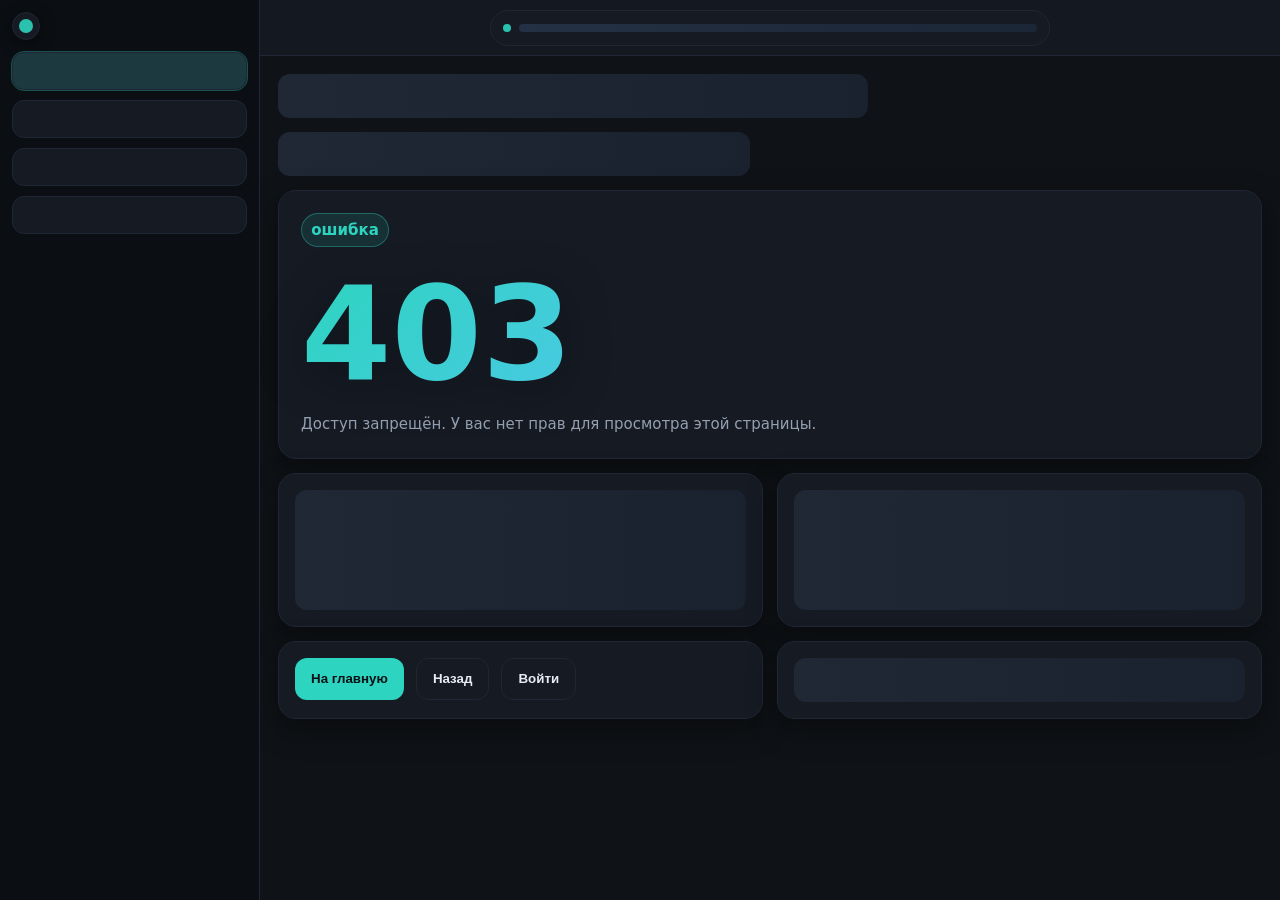
<file: deployment/assets/nginx/files/403/index.html>
<!doctype html>
<html lang="ru">
<head>
  <meta charset="utf-8" />
  <meta name="viewport" content="width=device-width, initial-scale=1" />
  <title>403 — Доступ запрещён</title>
  <style>
    :root{
      --bg:#0f1216;
      --sidebar:#0b0e12;
      --header:#131821;
      --surface:#151a23;
      --surface-2:#1a202b;
      --border:#202635;
      --fg:#e7ecf3;
      --muted:#95a0b1;
      --accent:#2dd4bf;
      --shadow: 0 10px 30px rgba(0,0,0,.35);
    }
    *{box-sizing:border-box}
    html,body{height:100%}
    body{margin:0;background:var(--bg);color:var(--fg);font:15px/1.5 Inter,ui-sans-serif,system-ui,Segoe UI,Roboto,Ubuntu,Cantarell,Noto Sans,sans-serif;}

    .grid{display:grid;grid-template-columns:260px 1fr;grid-template-rows:56px 1fr;height:100vh;gap:0}
    .sidebar{grid-row:1/3;background:var(--sidebar);border-right:1px solid var(--border);padding:12px}
    .header{grid-column:2;background:var(--header);border-bottom:1px solid var(--border);display:flex;align-items:center;gap:12px;padding:10px 16px}
    .content{grid-column:2;padding:18px;overflow:auto}

    .logo{width:28px;height:28px;border-radius:999px;display:grid;place-items:center;background:var(--surface);border:1px solid var(--border);box-shadow:0 4px 16px rgba(0,0,0,.35)}
    .logo::before{content:"";width:14px;height:14px;border-radius:50%;background:var(--accent);opacity:.9}

    .nav{margin-top:12px;display:grid;gap:10px}
    .nav .item{height:38px;border-radius:12px;background:var(--surface);border:1px solid var(--border)}
    .nav .item.active{background:linear-gradient(0deg,rgba(45,212,191,.14),rgba(45,212,191,.14)),var(--surface-2);outline:1px solid rgba(45,212,191,.35)}

    .search{flex:1;max-width:560px;margin-inline:auto;height:36px;border-radius:999px;background:var(--surface);border:1px solid var(--border);display:flex;align-items:center;padding:0 12px}
    .dot{width:8px;height:8px;border-radius:50%;background:var(--accent);margin-right:8px;opacity:.9}
    .search .bar{flex:1;height:8px;border-radius:6px;background:linear-gradient(90deg,#243044,#1b2636)}

    .card{background:var(--surface);border:1px solid var(--border);border-radius:18px;box-shadow:var(--shadow)}
    .stack{display:grid;gap:14px}
    .skeleton{height:44px;border-radius:12px;background:linear-gradient(90deg,#202735,#1a2230,#202735);background-size:200% 100%;animation:shimmer 2s ease-in-out infinite}
    @keyframes shimmer{0%{background-position:0 0}100%{background-position:-200% 0}}

    .hero{padding:22px}
    .hero-inner{display:grid;gap:14px}
    .badge{height:34px;width:88px;border-radius:999px;background:rgba(45,212,191,.12);display:grid;place-items:center;border:1px solid rgba(45,212,191,.35);font-weight:600;color:var(--accent)}
    .big{font-size:clamp(60px,12vw,130px);line-height:1;margin:8px 0 0;background:linear-gradient(135deg,var(--accent),#58c4f6 60%,#7c8cfb);-webkit-background-clip:text;background-clip:text;color:transparent;filter:drop-shadow(0 8px 24px rgba(0,0,0,.25))}
    .sub{color:var(--muted);margin:0}

    .row{display:grid;grid-template-columns:1fr;gap:14px}
    @media (min-width:900px){.row{grid-template-columns:1fr 1fr}}
    .card.pad{padding:16px}

    .actions{display:flex;gap:12px;flex-wrap:wrap}
    .btn{appearance:none;border:0;cursor:pointer;padding:.8rem 1rem;border-radius:12px;font-weight:700;background:var(--accent);color:#0b1016}
    .btn.ghost{background:transparent;color:var(--fg);border:1px solid var(--border)}
  </style>
</head>
<body>
  <div class="grid">
    <aside class="sidebar">
      <div class="logo" aria-label="logo"></div>
      <nav class="nav">
        <div class="item active"></div>
        <div class="item"></div>
        <div class="item"></div>
        <div class="item"></div>
      </nav>
    </aside>

    <header class="header" role="banner">
      <div class="search" aria-label="Поиск">
        <span class="dot"></span>
        <div class="bar"></div>
      </div>
    </header>

    <main class="content" role="main">
      <div class="stack">
        <div class="skeleton" style="width:60%"></div>
        <div class="skeleton" style="width:48%"></div>

        <section class="card hero">
          <div class="hero-inner">
            <div class="badge">ошибка</div>
            <h1 class="big" aria-label="403">403</h1>
            <p class="sub">Доступ запрещён. У вас нет прав для просмотра этой страницы.</p>
          </div>
        </section>

        <section class="row">
          <div class="card pad">
            <div class="skeleton" style="height:120px"></div>
          </div>
          <div class="card pad">
            <div class="skeleton" style="height:120px"></div>
          </div>
        </section>

        <section class="row">
          <div class="card pad">
            <div class="actions">
              <button class="btn" onclick="location.href='/'">На главную</button>
              <button class="btn ghost" onclick="history.back()">Назад</button>
              <button class="btn ghost" onclick="location.href='/login'">Войти</button>
            </div>
          </div>
          <div class="card pad">
            <div class="skeleton"></div>
          </div>
        </section>
      </div>
    </main>
  </div>
</body>
</html>
</file>
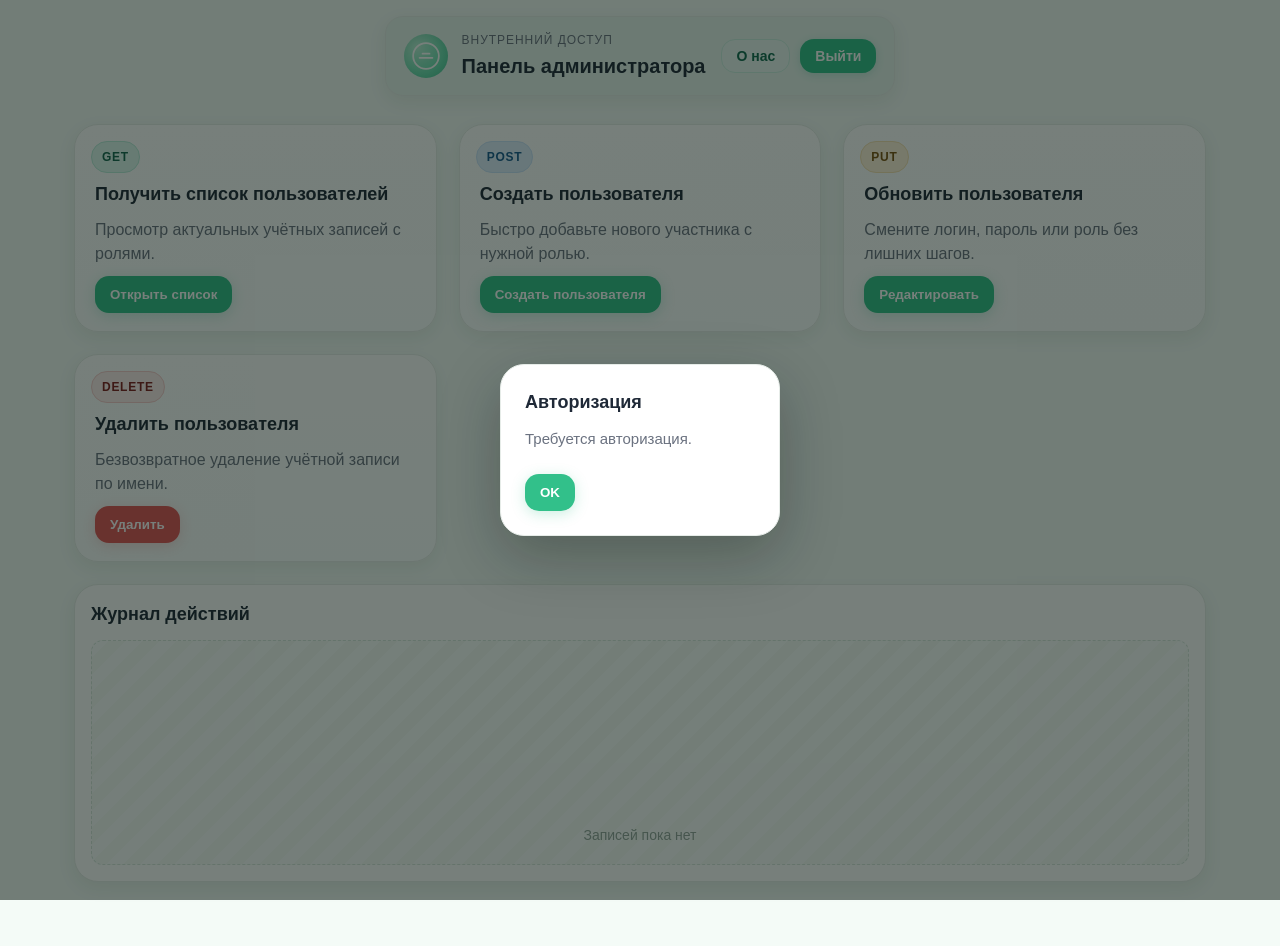
<file: deployment/assets/nginx/files/admin/index.html>
﻿<!doctype html>
<html lang="ru">
<head>
  <meta charset="utf-8" />
  <meta name="viewport" content="width=device-width, initial-scale=1" />
  <title>Панель администратора</title>
  <link rel="stylesheet" href="styles/main.css" />
  <script type="module" src="js/app.js" defer></script>
</head>
<body>
  <div class="app">
    <nav class="topbar">
      <div class="topbar__left">
        <div class="logo" aria-hidden="true">
          <svg viewBox="0 0 48 48" role="img" aria-label="Логотип">
            <circle cx="24" cy="24" r="22"></circle>
            <path d="M13 27h22M18 20h12"></path>
          </svg>
        </div>
        <div class="brand">
          <div class="brand__meta">внутренний доступ</div>
          <h1 class="brand__title">Панель администратора</h1>
        </div>
      </div>
      <div class="topbar__right">
        <button class="chip chip--ghost" type="button">О нас</button>
        <button class="chip chip--primary" type="button" id="logoutBtn">Выйти</button>
      </div>
    </nav>

    <main class="content wrap">
      <section class="cards" aria-label="Основные действия">
        <article class="card card--with-badge">
          <span class="method get" aria-hidden="true">GET</span>
          <h3 class="card__title">Получить список пользователей</h3>
          <p class="card__text">Просмотр актуальных учётных записей с ролями.</p>
          <button class="btn btn--primary" type="button" data-modal="modalUsers">Открыть список</button>
        </article>

        <article class="card card--with-badge">
          <span class="method post" aria-hidden="true">POST</span>
          <h3 class="card__title">Создать пользователя</h3>
          <p class="card__text">Быстро добавьте нового участника с нужной ролью.</p>
          <button class="btn btn--primary" type="button" data-modal="modalCreate">Создать пользователя</button>
        </article>

        <article class="card card--with-badge">
          <span class="method patch" aria-hidden="true">PUT</span>
          <h3 class="card__title">Обновить пользователя</h3>
          <p class="card__text">Смените логин, пароль или роль без лишних шагов.</p>
          <button class="btn btn--primary" type="button" data-modal="modalUpdate">Редактировать</button>
        </article>

        <article class="card card--with-badge">
          <span class="method delete" aria-hidden="true">DELETE</span>
          <h3 class="card__title">Удалить пользователя</h3>
          <p class="card__text">Безвозвратное удаление учётной записи по имени.</p>
          <button class="btn btn--danger" type="button" data-modal="modalDelete">Удалить</button>
        </article>
      </section>

      <section class="log" aria-label="Журнал действий">
        <h2 class="section-title">Журнал действий</h2>
        <div class="log__box">
          <div class="status-log" id="statusLog" role="log" aria-live="polite"></div>
          <div class="log__empty" id="logEmpty">Записей пока нет</div>
        </div>
      </section>
    </main>
  </div>

  <div class="admin-modal" id="modalUsers" aria-hidden="true">
    <div class="admin-modal__dialog" role="dialog" aria-modal="true" aria-labelledby="modalUsersTitle">
      <header class="admin-modal__header">
        <div>
          <p class="modal-tag method get">GET /admin/users</p>
          <h3 class="admin-modal__title" id="modalUsersTitle">Список пользователей</h3>
        </div>
        <button class="modal-close" type="button" aria-label="Закрыть" data-close-modal>&times;</button>
      </header>
      <div class="admin-modal__body">
        <div class="users-table-toolbar">
          <button class="btn btn--primary" type="button" id="btnReloadUsers">Обновить</button>
        </div>
        <div class="users-table-wrapper">
          <table class="users-table">
            <thead>
              <tr>
                <th>ID</th>
                <th>Логин</th>
                <th>Роль</th>
              </tr>
            </thead>
            <tbody id="usersTableBody">
              <tr><td colspan="3">Нет данных. Нажмите «Обновить», чтобы загрузить список.</td></tr>
            </tbody>
          </table>
        </div>
      </div>
    </div>
  </div>

  <div class="admin-modal" id="modalCreate" aria-hidden="true">
    <div class="admin-modal__dialog" role="dialog" aria-modal="true" aria-labelledby="modalCreateTitle">
      <header class="admin-modal__header">
        <div>
          <p class="modal-tag method post">POST /admin/users</p>
          <h3 class="admin-modal__title" id="modalCreateTitle">Создать пользователя</h3>
        </div>
        <button class="modal-close" type="button" aria-label="Закрыть" data-close-modal>&times;</button>
      </header>
      <div class="admin-modal__body">
        <form id="formCreateUser" class="admin-form">
          <label class="field">
            <span>Имя пользователя</span>
            <input type="text" name="username" placeholder="new_user" required />
          </label>
          <label class="field">
            <span>Пароль</span>
            <input type="password" name="password" placeholder="********" required />
          </label>
          <label class="field">
            <span>Роль</span>
            <select name="role" required>
              <option value="user">user</option>
              <option value="admin">admin</option>
            </select>
          </label>
          <div class="modal-actions">
            <button class="btn btn--primary" type="submit">Создать</button>
          </div>
        </form>
      </div>
    </div>
  </div>

  <div class="admin-modal" id="modalUpdate" aria-hidden="true">
    <div class="admin-modal__dialog" role="dialog" aria-modal="true" aria-labelledby="modalUpdateTitle">
      <header class="admin-modal__header">
        <div>
          <p class="modal-tag method patch">PUT /admin/users</p>
          <h3 class="admin-modal__title" id="modalUpdateTitle">Обновить пользователя</h3>
        </div>
        <button class="modal-close" type="button" aria-label="Закрыть" data-close-modal>&times;</button>
      </header>
      <div class="admin-modal__body">
        <p class="panel-hint">Заполните только те поля, которые хотите изменить.</p>
        <form id="formUpdateUser" class="admin-form">
          <label class="field">
            <span>ID пользователя</span>
            <input type="number" name="userId" placeholder="42" min="1" required />
          </label>
          <label class="field">
            <span>Новый логин</span>
            <input type="text" name="username" placeholder="optional" />
          </label>
          <label class="field">
            <span>Новый пароль</span>
            <input type="password" name="password" placeholder="optional" />
          </label>
          <label class="field">
            <span>Новая роль</span>
            <select name="role">
              <option value="">Не менять</option>
              <option value="user">user</option>
              <option value="admin">admin</option>
            </select>
          </label>
          <div class="modal-actions">
            <button class="btn btn--primary" type="submit">Обновить</button>
          </div>
        </form>
      </div>
    </div>
  </div>

  <div class="admin-modal" id="modalDelete" aria-hidden="true">
    <div class="admin-modal__dialog" role="dialog" aria-modal="true" aria-labelledby="modalDeleteTitle">
      <header class="admin-modal__header">
        <div>
          <p class="modal-tag method delete">DELETE /admin/users/:user_id</p>
          <h3 class="admin-modal__title" id="modalDeleteTitle">Удалить пользователя</h3>
        </div>
        <button class="modal-close" type="button" aria-label="Закрыть" data-close-modal>&times;</button>
      </header>
      <div class="admin-modal__body">
        <form id="formDeleteUser" class="admin-form">
          <label class="field">
            <span>ID пользователя</span>
            <input type="text" name="userId" placeholder="user_id" required />
          </label>
          <div class="modal-actions">
            <button class="btn btn--danger" type="submit">Удалить</button>
          </div>
        </form>
      </div>
    </div>
  </div>

  <div id="alertModal" class="modal-overlay" style="display:none;">
    <div class="modal" role="dialog" aria-modal="true" aria-labelledby="alertTitle">
      <div class="modal-title" id="alertTitle">Уведомление</div>
      <div class="modal-message" id="alertMessage"></div>
      <div class="modal-actions">
        <button id="alertOk" class="btn btn--primary" type="button">OK</button>
      </div>
    </div>
  </div>
</body>
</html>
</file>
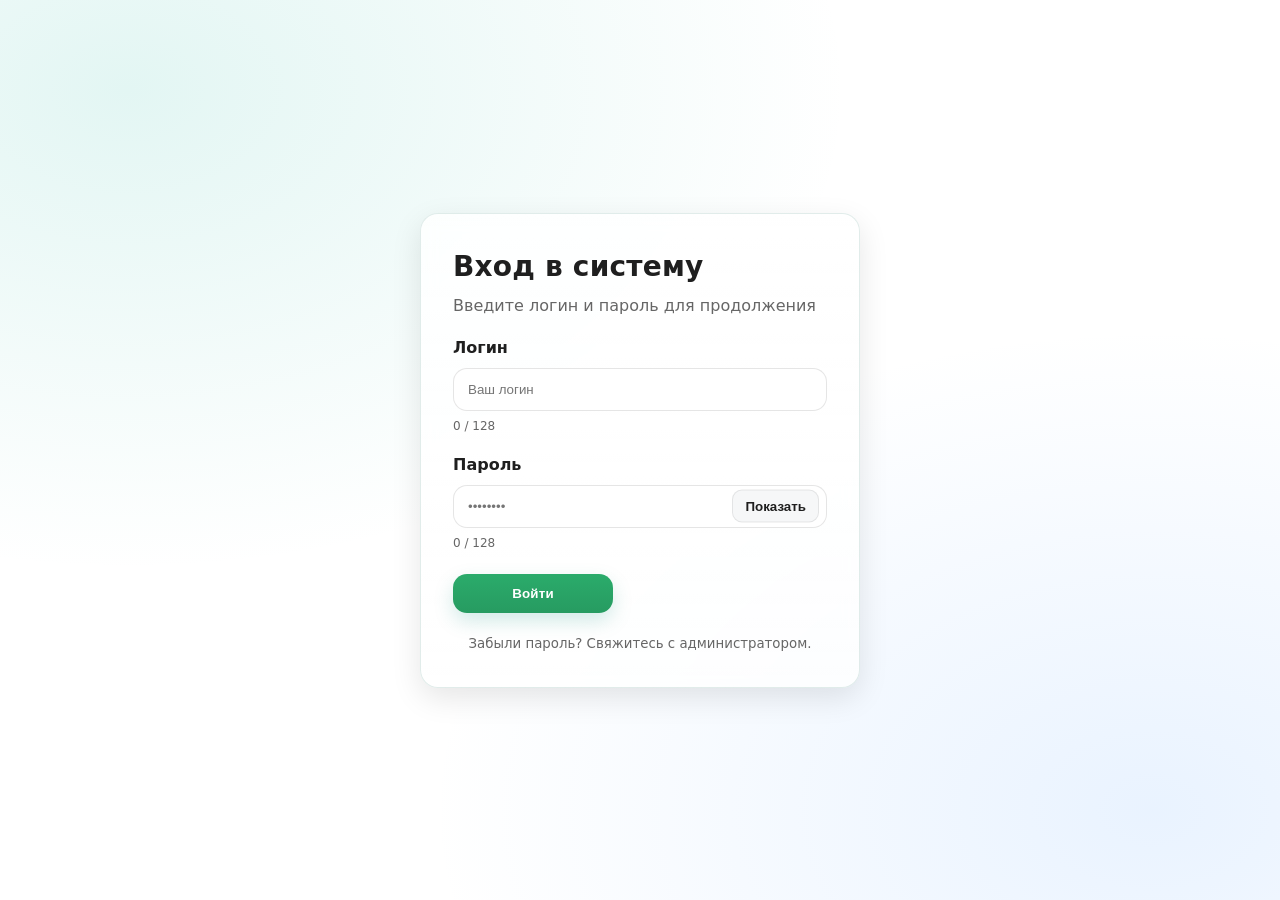
<file: deployment/assets/nginx/files/auth/index.html>
<!doctype html>
<html lang="ru">
<head>
  <meta charset="utf-8" />
  <meta name="viewport" content="width=device-width,initial-scale=1" />
  <title>Вход | Reportify</title>
  <link rel="stylesheet" href="./style.css" />
</head>
<body>
  <main class="page">
    <section class="auth-card" aria-labelledby="auth-title">
      <header class="auth-header">
        <h1 id="auth-title">Вход в систему</h1>
        <p class="auth-subtitle">Введите логин и пароль для продолжения</p>
      </header>

      <form id="auth-form" novalidate>
        <div class="field">
          <label for="username">Логин</label>
          <input id="username" name="username" type="text"
                 autocomplete="username" required maxlength="128"
                 placeholder="Ваш логин" />
          <div class="hint"><span id="username-count">0</span> / 128</div>
        </div>

        <div class="field">
          <label for="password">Пароль</label>
          <div class="password-wrap">
            <input id="password" name="password" type="password"
                   autocomplete="current-password" required minlength="6" maxlength="128"
                   placeholder="••••••••" />
            <button class="toggle" type="button" id="toggle-pass" aria-label="Показать пароль">Показать</button>
          </div>
          <div class="hint"><span id="password-count">0</span> / 128</div>
        </div>

        <div class="actions">
          <button id="btnLogin" type="submit" class="btn primary">
            <span class="btn-text">Войти</span>
            <span class="spinner" aria-hidden="true"></span>
          </button>
        </div>

        <p class="error" id="error" role="alert" hidden aria-live="polite"></p>
      </form>

      <footer class="auth-footer">
        <small>Забыли пароль? Свяжитесь с администратором.</small>
      </footer>
    </section>
  </main>

  <script src="./main.js"></script>
</body>
</html>
</file>
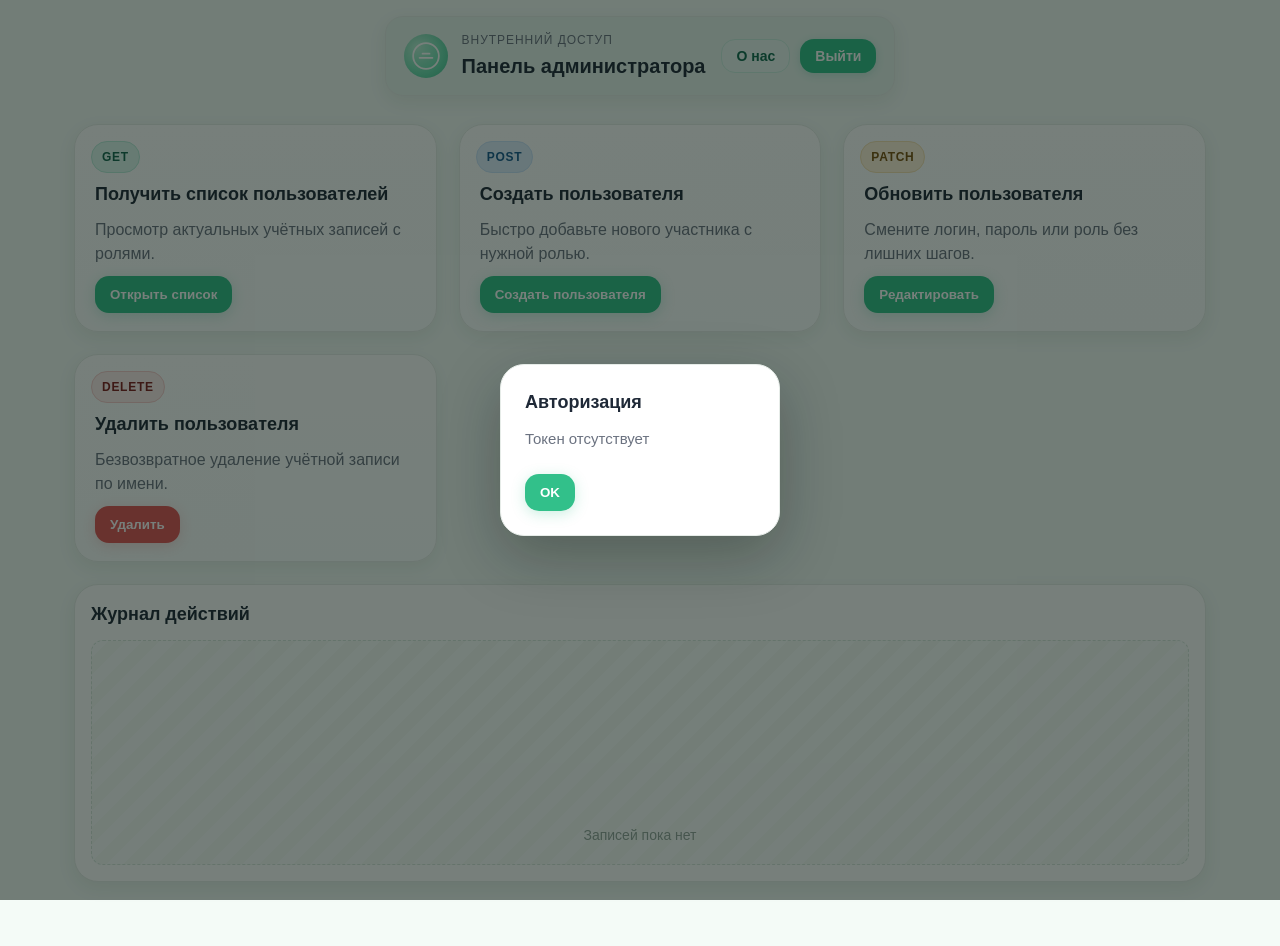
<file: docker/assets/nginx/files/admin/index.html>
﻿<!doctype html>
<html lang="ru">
<head>
  <meta charset="utf-8" />
  <meta name="viewport" content="width=device-width, initial-scale=1" />
  <title>Панель администратора</title>
  <link rel="stylesheet" href="styles/main.css" />
  <script type="module" src="js/app.js" defer></script>
</head>
<body>
  <div class="app">
    <nav class="topbar">
      <div class="topbar__left">
        <div class="logo" aria-hidden="true">
          <svg viewBox="0 0 48 48" role="img" aria-label="Логотип">
            <circle cx="24" cy="24" r="22"></circle>
            <path d="M13 27h22M18 20h12"></path>
          </svg>
        </div>
        <div class="brand">
          <div class="brand__meta">внутренний доступ</div>
          <h1 class="brand__title">Панель администратора</h1>
        </div>
      </div>
      <div class="topbar__right">
        <button class="chip chip--ghost" type="button">О нас</button>
        <button class="chip chip--primary" type="button" id="logoutBtn">Выйти</button>
      </div>
    </nav>

    <main class="content wrap">
      <section class="cards" aria-label="Основные действия">
        <article class="card card--with-badge">
          <span class="method get" aria-hidden="true">GET</span>
          <h3 class="card__title">Получить список пользователей</h3>
          <p class="card__text">Просмотр актуальных учётных записей с ролями.</p>
          <button class="btn btn--primary" type="button" data-modal="modalUsers">Открыть список</button>
        </article>

        <article class="card card--with-badge">
          <span class="method post" aria-hidden="true">POST</span>
          <h3 class="card__title">Создать пользователя</h3>
          <p class="card__text">Быстро добавьте нового участника с нужной ролью.</p>
          <button class="btn btn--primary" type="button" data-modal="modalCreate">Создать пользователя</button>
        </article>

        <article class="card card--with-badge">
          <span class="method patch" aria-hidden="true">PATCH</span>
          <h3 class="card__title">Обновить пользователя</h3>
          <p class="card__text">Смените логин, пароль или роль без лишних шагов.</p>
          <button class="btn btn--primary" type="button" data-modal="modalUpdate">Редактировать</button>
        </article>

        <article class="card card--with-badge">
          <span class="method delete" aria-hidden="true">DELETE</span>
          <h3 class="card__title">Удалить пользователя</h3>
          <p class="card__text">Безвозвратное удаление учётной записи по имени.</p>
          <button class="btn btn--danger" type="button" data-modal="modalDelete">Удалить</button>
        </article>
      </section>

      <section class="log" aria-label="Журнал действий">
        <h2 class="section-title">Журнал действий</h2>
        <div class="log__box">
          <div class="status-log" id="statusLog" role="log" aria-live="polite"></div>
          <div class="log__empty" id="logEmpty">Записей пока нет</div>
        </div>
      </section>
    </main>
  </div>

  <div class="admin-modal" id="modalUsers" aria-hidden="true">
    <div class="admin-modal__dialog" role="dialog" aria-modal="true" aria-labelledby="modalUsersTitle">
      <header class="admin-modal__header">
        <div>
          <p class="modal-tag method get">GET /admin/users</p>
          <h3 class="admin-modal__title" id="modalUsersTitle">Список пользователей</h3>
        </div>
        <button class="modal-close" type="button" aria-label="Закрыть" data-close-modal>&times;</button>
      </header>
      <div class="admin-modal__body">
        <div class="users-table-toolbar">
          <button class="btn btn--primary" type="button" id="btnReloadUsers">Обновить</button>
        </div>
        <div class="users-table-wrapper">
          <table class="users-table">
            <thead>
              <tr>
                <th>ID</th>
                <th>Логин</th>
                <th>Роль</th>
              </tr>
            </thead>
            <tbody id="usersTableBody">
              <tr><td colspan="3">Нет данных. Нажмите «Обновить», чтобы загрузить список.</td></tr>
            </tbody>
          </table>
        </div>
      </div>
    </div>
  </div>

  <div class="admin-modal" id="modalCreate" aria-hidden="true">
    <div class="admin-modal__dialog" role="dialog" aria-modal="true" aria-labelledby="modalCreateTitle">
      <header class="admin-modal__header">
        <div>
          <p class="modal-tag method post">POST /admin/users</p>
          <h3 class="admin-modal__title" id="modalCreateTitle">Создать пользователя</h3>
        </div>
        <button class="modal-close" type="button" aria-label="Закрыть" data-close-modal>&times;</button>
      </header>
      <div class="admin-modal__body">
        <form id="formCreateUser" class="admin-form">
          <label class="field">
            <span>Имя пользователя</span>
            <input type="text" name="username" placeholder="new_user" required />
          </label>
          <label class="field">
            <span>Пароль</span>
            <input type="password" name="password" placeholder="********" required />
          </label>
          <label class="field">
            <span>Роль</span>
            <select name="role" required>
              <option value="user">user</option>
              <option value="admin">admin</option>
            </select>
          </label>
          <div class="modal-actions">
            <button class="btn btn--primary" type="submit">Создать</button>
          </div>
        </form>
      </div>
    </div>
  </div>

  <div class="admin-modal" id="modalUpdate" aria-hidden="true">
    <div class="admin-modal__dialog" role="dialog" aria-modal="true" aria-labelledby="modalUpdateTitle">
      <header class="admin-modal__header">
        <div>
          <p class="modal-tag method patch">PATCH /admin/users</p>
          <h3 class="admin-modal__title" id="modalUpdateTitle">Обновить пользователя</h3>
        </div>
        <button class="modal-close" type="button" aria-label="Закрыть" data-close-modal>&times;</button>
      </header>
      <div class="admin-modal__body">
        <p class="panel-hint">Заполните только те поля, которые хотите изменить.</p>
        <form id="formUpdateUser" class="admin-form">
          <label class="field">
            <span>ID пользователя</span>
            <input type="number" name="userId" placeholder="42" min="1" required />
          </label>
          <label class="field">
            <span>Новый логин</span>
            <input type="text" name="username" placeholder="optional" />
          </label>
          <label class="field">
            <span>Новый пароль</span>
            <input type="password" name="password" placeholder="optional" />
          </label>
          <label class="field">
            <span>Новая роль</span>
            <select name="role">
              <option value="">Не менять</option>
              <option value="user">user</option>
              <option value="admin">admin</option>
            </select>
          </label>
          <div class="modal-actions">
            <button class="btn btn--primary" type="submit">Обновить</button>
          </div>
        </form>
      </div>
    </div>
  </div>

  <div class="admin-modal" id="modalDelete" aria-hidden="true">
    <div class="admin-modal__dialog" role="dialog" aria-modal="true" aria-labelledby="modalDeleteTitle">
      <header class="admin-modal__header">
        <div>
          <p class="modal-tag method delete">DELETE /admin/users/:username</p>
          <h3 class="admin-modal__title" id="modalDeleteTitle">Удалить пользователя</h3>
        </div>
        <button class="modal-close" type="button" aria-label="Закрыть" data-close-modal>&times;</button>
      </header>
      <div class="admin-modal__body">
        <form id="formDeleteUser" class="admin-form">
          <label class="field">
            <span>Имя пользователя</span>
            <input type="text" name="username" placeholder="username" required />
          </label>
          <div class="modal-actions">
            <button class="btn btn--danger" type="submit">Удалить</button>
          </div>
        </form>
      </div>
    </div>
  </div>

  <div id="alertModal" class="modal-overlay" style="display:none;">
    <div class="modal" role="dialog" aria-modal="true" aria-labelledby="alertTitle">
      <div class="modal-title" id="alertTitle">Уведомление</div>
      <div class="modal-message" id="alertMessage"></div>
      <div class="modal-actions">
        <button id="alertOk" class="btn btn--primary" type="button">OK</button>
      </div>
    </div>
  </div>
</body>
</html>
</file>
<file: deployment/assets/nginx/files/admin/styles/main.css>
﻿/* ===== Палитра/база ===== */
:root{
  --bg:#f4fbf7;
  --panel:#e8f5ef;
  --surface:#fff;
  --primary:#32c08a;
  --primary-600:#23a977;
  --primary-50:#e9f8f2;
  --ink:#1f2937;
  --ink-2:#6b7280;
  --border:#e6ece8;
  --shadow:0 6px 18px rgba(25,59,44,.08);
  --danger:#e15555;
  --danger-50:#fdecec;
  --r-lg:16px;
  --r-xl:20px;
  --r-2xl:24px;
}

*,*::before,*::after{box-sizing:border-box}
html,body{height:100%}
body{
  margin:0;
  font:16px/1.5 -apple-system,BlinkMacSystemFont,"Segoe UI",Inter,Roboto,Arial,"Noto Sans",sans-serif;
  color:var(--ink);
  background:var(--bg);
}

.app{min-height:100vh;display:flex;flex-direction:column}
.wrap{max-width:1180px;margin:0 auto;padding:24px}

/* ===== Topbar ===== */
.topbar{
  position:sticky;top:0;z-index:10;
  display:flex;justify-content:space-between;align-items:center;gap:16px;
  padding:14px 18px;margin:16px auto 8px;max-width:1200px;
  background:var(--panel);
  border:1px solid var(--border);
  border-radius:18px;
  box-shadow:var(--shadow);
}

.topbar__left{display:flex;align-items:center;gap:14px}
.logo{
  width:44px;height:44px;display:grid;place-items:center;border-radius:999px;
  background:radial-gradient(120% 120% at 30% 30%,#b9f0d7 0%,#6ddfb2 50%,#35c291 100%);
  box-shadow:inset 0 2px 8px rgba(0,0,0,.06);
}
.logo svg{width:28px;height:28px;fill:none;stroke:#fff;stroke-width:3;stroke-linecap:round}
.brand__meta{font-size:12px;letter-spacing:.08em;text-transform:uppercase;color:var(--ink-2)}
.brand__title{margin:2px 0 0;font-size:20px;font-weight:700}

.topbar__right{display:flex;align-items:center;gap:10px}
.pill{
  display:inline-flex;align-items:center;background:#dff4eb;color:#0f6b50;
  padding:8px 12px;border-radius:999px;font-size:14px;border:1px solid #cde9de;
}
.chip{
  appearance:none;border:1px solid transparent;cursor:pointer;padding:8px 14px;border-radius:14px;
  font-weight:600;transition:.2s;font-size:14px;background:transparent;color:var(--ink);
}
.chip--ghost{background:var(--primary-50);color:#11684f;border-color:#cbeee1}
.chip--ghost:hover{filter:brightness(.98)}
.chip--primary{background:var(--primary);color:#fff;box-shadow:0 2px 10px rgba(50,192,138,.25)}
.chip--primary:hover{background:var(--primary-600)}

/* ===== Контент ===== */
.content{padding-top:10px;flex:1;width:100%}

.cards{
  display:grid;
  grid-template-columns:repeat(auto-fit,minmax(280px,1fr));
  gap:22px;
  margin:10px auto 22px;
}

.card{
  position:relative;
  display:flex;flex-direction:column;gap:10px;
  background:linear-gradient(180deg,#fff 0%,#fbfefe 100%);
  border:1px solid var(--border);
  border-radius:var(--r-2xl);
  box-shadow:var(--shadow);
  padding:22px 20px 18px;
  min-height:200px;
}
.card--with-badge{padding-top:56px}
.method{
  position:absolute;top:16px;left:16px;pointer-events:none;
  font-size:12px;font-weight:700;letter-spacing:.06em;text-transform:uppercase;
  padding:6px 10px;border-radius:999px;border:1px solid;
}
.method.get{color:#13644d;background:#dcf7ee;border-color:#b8ebda}
.method.post{color:#175a8f;background:#dfeffd;border-color:#c9e2fb}
.method.patch{color:#79510f;background:#fff2da;border-color:#f7e1b3}
.method.delete{color:#7f1d1d;background:#fdecec;border-color:#f6caca}

.card__title{margin:0;font-size:18px;font-weight:800}
.card__text{margin:0;color:var(--ink-2)}

.btn{
  appearance:none;border:1px solid transparent;cursor:pointer;
  padding:10px 14px;border-radius:14px;font-weight:700;transition:.2s;width:max-content;
  margin-top:auto;
}
.btn--primary{background:var(--primary);color:#fff;box-shadow:0 3px 14px rgba(50,192,138,.25)}
.btn--primary:hover{background:var(--primary-600)}
.btn--danger{background:var(--danger);color:#fff;box-shadow:0 3px 14px rgba(225,85,85,.22)}
.btn--danger:hover{filter:brightness(.95)}

/* ===== Журнал ===== */
.section-title{margin:0 0 12px;font-size:18px;font-weight:800}
.log{
  background:var(--surface);border:1px solid var(--border);border-radius:var(--r-2xl);
  box-shadow:var(--shadow);padding:16px;margin-bottom:40px;
}
.log__box{
  border:1px dashed #d7e6dd;border-radius:12px;min-height:220px;padding:18px;
  background:repeating-linear-gradient(135deg,#fbfefd 0 12px,#f6fbf7 12px 24px);
  display:flex;flex-direction:column;gap:16px;position:relative;overflow:hidden;
}
.status-log{display:flex;flex-direction:column;gap:12px;width:100%}
.status-log:empty{min-height:150px}
#statusLog:not(:empty)+#logEmpty{display:none}
.log__empty{color:#93a39b;font-size:14px;text-align:center;margin:auto}
.status-entry{
  display:flex;justify-content:space-between;align-items:center;gap:12px;
  padding:10px 14px;border-radius:var(--r-lg);background:#fff;border:1px solid var(--border);
  box-shadow:inset 0 1px 0 rgba(255,255,255,.6);
}
.status-entry.success{border-color:rgba(50,192,138,.4)}
.status-entry.error{border-color:rgba(225,85,85,.4);background:var(--danger-50)}
.status-entry span{flex:1;min-width:0}
.status-entry time{font-size:12px;color:var(--ink-2);white-space:nowrap}

/* ===== Модальные окна ===== */
.admin-modal{
  position:fixed;inset:0;display:none;align-items:center;justify-content:center;
  background:rgba(8,23,16,.55);padding:20px;z-index:1000;
}
.admin-modal.show{display:flex}
.admin-modal__dialog{
  background:var(--surface);border-radius:var(--r-2xl);width:min(640px,95vw);
  max-height:90vh;display:flex;flex-direction:column;box-shadow:0 25px 70px rgba(9,22,17,.35);
  overflow:hidden;border:1px solid var(--border);
}
.admin-modal__header{
  display:flex;justify-content:space-between;align-items:flex-start;
  padding:22px 24px;border-bottom:1px solid var(--border);gap:20px;
}
.admin-modal__title{margin:6px 0 0;font-size:20px}
.modal-tag{font-size:12px;text-transform:uppercase;letter-spacing:.08em;margin:0;color:var(--ink-2)}
.admin-modal__body{padding:24px;overflow-y:auto}
.modal-close{
  appearance:none;border:none;background:transparent;font-size:26px;line-height:1;cursor:pointer;
  color:var(--ink-2);
}
.panel-hint{margin:0 0 12px;color:var(--ink-2);font-size:14px}

.admin-form{display:flex;flex-direction:column;gap:14px}
.field{display:flex;flex-direction:column;gap:6px;font-size:14px;color:var(--ink-2)}
.field input,.field select{
  border:1px solid var(--border);border-radius:12px;padding:10px 12px;font-size:15px;
  transition:border-color .2s,box-shadow .2s;background:#fff;
}
.field input:focus,.field select:focus{outline:none;border-color:var(--primary);box-shadow:0 0 0 3px rgba(50,192,138,.15)}

.users-table-toolbar{display:flex;justify-content:flex-end;margin-bottom:12px}
.users-table-wrapper{overflow-x:auto}
.users-table{width:100%;border-collapse:collapse;border-radius:14px;overflow:hidden}
.users-table th,
.users-table td{padding:10px 12px;border-bottom:1px solid var(--border);text-align:left}
.users-table thead{background:var(--primary-50);color:#0f6b50}
.users-table tbody tr:nth-child(even){background:rgba(0,0,0,.02)}

.modal-actions{margin-top:12px;display:flex;gap:10px}
.modal-actions .btn,
.users-table-toolbar .btn{margin-top:0}

/* ===== Alert modal ===== */
.modal-overlay{
  position:fixed;inset:0;display:none;align-items:center;justify-content:center;
  background:rgba(8,23,16,.55);z-index:1200;padding:20px;
}
.modal{
  background:var(--surface);border-radius:var(--r-2xl);padding:24px;min-width:280px;max-width:420px;
  box-shadow:0 20px 60px rgba(9,22,17,.3);border:1px solid var(--border);display:flex;flex-direction:column;gap:12px;
}
.modal-title{font-size:18px;font-weight:700}
.modal-message{font-size:15px;color:var(--ink-2)}

/* ===== Прочее ===== */
button:focus-visible,.chip:focus-visible,.btn:focus-visible{
  outline:3px solid rgba(50,192,138,.35);outline-offset:2px;border-radius:14px
}
body.modal-open{overflow:hidden}

@media (max-width:720px){
  .topbar{flex-direction:column;align-items:flex-start}
  .topbar__right{align-self:stretch;justify-content:space-between;width:100%;flex-wrap:wrap}
}
</file>
<file: deployment/assets/nginx/files/auth/style.css>
:root{
  --bg: hsl(0 0% 100%);
  --panel: hsla(167, 22%, 71%, .35);
  --panel-strong: hsla(167, 22%, 71%, .55);
  --text: hsl(0 0% 12%);
  --muted: hsl(0 0% 40%);
  --accent: hsl(221 83% 53%);
  --green: hsl(150 60% 42%);
  --green-2: hsl(150 60% 38%);
  --err: hsl(0 70% 50%);
  --radius: 18px;
  --shadow: 0 10px 30px rgba(0,0,0,.10);
}

*{ box-sizing:border-box; }
html,body{
  height:100%; margin:0;
  color:var(--text);
  font: 16px/1.5 system-ui, -apple-system, "Segoe UI", Roboto, "Open Sans", "Montserrat", sans-serif;
  background:
    radial-gradient(1200px 800px at 10% 10%, rgba(99, 205, 190, .18), transparent 60%),
    radial-gradient(1200px 800px at 90% 90%, rgba(120, 180, 255, .16), transparent 60%),
    var(--bg);
}

.page{
  min-height:100%;
  display:grid;
  place-items:center;
  padding: clamp(16px, 3vw, 32px);
}

.auth-card{
  width:min(440px, 100%);
  backdrop-filter: blur(8px);
  background: linear-gradient(180deg, rgba(255,255,255,.86), rgba(255,255,255,.78));
  border: 1px solid color-mix(in srgb, var(--panel-strong) 60%, transparent);
  border-radius: var(--radius);
  box-shadow: var(--shadow);
  padding: clamp(22px, 3vw, 32px);
  animation: pop .25s ease-out;
}

@keyframes pop { from { transform: translateY(8px); opacity: 0 } to { transform: none; opacity: 1 } }

.auth-header h1{
  margin:0 0 6px;
  font-size: clamp(22px, 3vw, 28px);
  font-weight: 800;
  letter-spacing: .2px;
}
.auth-subtitle{ margin:0; color:var(--muted); }

.field{ margin-top:18px; }
label{ display:block; margin-bottom:8px; font-weight:600; }

input{
  width:100%;
  border:1px solid rgba(0,0,0,.10);
  border-radius:14px;
  padding:13px 14px;
  background:#fff;
  outline:none;
  transition: border-color .15s ease, box-shadow .15s ease, transform .04s ease;
}
input:hover{ border-color: rgba(0,0,0,.18); }
input:focus{
  border-color: var(--accent);
  box-shadow: 0 0 0 4px color-mix(in srgb, var(--accent) 18%, transparent);
}

.hint{
  margin-top:6px;
  font-size:12px;
  color:var(--muted);
}

.password-wrap{
  position: relative;
  display:flex;
  align-items:center;
}
.password-wrap input{ padding-right:98px; }
.password-wrap .toggle{
  position:absolute;
  right:8px; top:50%;
  transform: translateY(-50%);
  border:1px solid rgba(0,0,0,.08);
  background: #f6f7f8;
  padding:8px 12px;
  border-radius:10px;
  cursor:pointer;
  color: var(--text);
  font-weight:600;
  transition: background .15s ease, transform .06s ease, border-color .15s ease;
}
.password-wrap .toggle:hover{ background:#eef2f6; border-color: rgba(0,0,0,.14); }
.password-wrap .toggle:active{ transform: translateY(-50%) scale(.98); }

.actions{ margin-top:22px; }
.btn{
  display:inline-flex; align-items:center; justify-content:center;
  gap:10px;
  border:none;
  border-radius: 14px;
  padding: 12px 18px;
  cursor:pointer;
  font-weight:800;
  letter-spacing:.2px;
  transition: transform .06s ease, filter .15s ease, box-shadow .15s ease, background .15s ease;
}
.btn.primary{
  background: linear-gradient(180deg, var(--green), var(--green-2));
  color: #fff;
  min-width: 160px;
  box-shadow: 0 8px 20px rgba(0, 140, 120, .18);
}
.btn.primary:hover{ filter: brightness(1.02); box-shadow: 0 10px 26px rgba(0, 140, 120, .24); }
.btn.primary:active{ transform: translateY(1px); }
.btn:disabled{ opacity:.75; cursor:progress; }

.spinner{
  width:16px; height:16px; border-radius:50%;
  border:2px solid #fff; border-right-color: transparent;
  display:none;
  animation: spin .8s linear infinite;
}
.btn.loading .spinner{ display:inline-block; }
.btn.loading .btn-text{ opacity:.9; }

@keyframes spin { to { transform: rotate(360deg); } }

.error{
  margin-top:14px;
  color: var(--err);
  background: color-mix(in srgb, var(--err) 8%, transparent);
  border: 1px solid color-mix(in srgb, var(--err) 30%, transparent);
  padding:10px 12px;
  border-radius:12px;
}

.auth-footer{
  margin-top:18px;
  color:var(--muted);
  text-align:center;
}
</file>
<file: docker/assets/nginx/files/admin/styles/main.css>
﻿/* ===== Палитра/база ===== */
:root{
  --bg:#f4fbf7;
  --panel:#e8f5ef;
  --surface:#fff;
  --primary:#32c08a;
  --primary-600:#23a977;
  --primary-50:#e9f8f2;
  --ink:#1f2937;
  --ink-2:#6b7280;
  --border:#e6ece8;
  --shadow:0 6px 18px rgba(25,59,44,.08);
  --danger:#e15555;
  --danger-50:#fdecec;
  --r-lg:16px;
  --r-xl:20px;
  --r-2xl:24px;
}

*,*::before,*::after{box-sizing:border-box}
html,body{height:100%}
body{
  margin:0;
  font:16px/1.5 -apple-system,BlinkMacSystemFont,"Segoe UI",Inter,Roboto,Arial,"Noto Sans",sans-serif;
  color:var(--ink);
  background:var(--bg);
}

.app{min-height:100vh;display:flex;flex-direction:column}
.wrap{max-width:1180px;margin:0 auto;padding:24px}

/* ===== Topbar ===== */
.topbar{
  position:sticky;top:0;z-index:10;
  display:flex;justify-content:space-between;align-items:center;gap:16px;
  padding:14px 18px;margin:16px auto 8px;max-width:1200px;
  background:var(--panel);
  border:1px solid var(--border);
  border-radius:18px;
  box-shadow:var(--shadow);
}

.topbar__left{display:flex;align-items:center;gap:14px}
.logo{
  width:44px;height:44px;display:grid;place-items:center;border-radius:999px;
  background:radial-gradient(120% 120% at 30% 30%,#b9f0d7 0%,#6ddfb2 50%,#35c291 100%);
  box-shadow:inset 0 2px 8px rgba(0,0,0,.06);
}
.logo svg{width:28px;height:28px;fill:none;stroke:#fff;stroke-width:3;stroke-linecap:round}
.brand__meta{font-size:12px;letter-spacing:.08em;text-transform:uppercase;color:var(--ink-2)}
.brand__title{margin:2px 0 0;font-size:20px;font-weight:700}

.topbar__right{display:flex;align-items:center;gap:10px}
.pill{
  display:inline-flex;align-items:center;background:#dff4eb;color:#0f6b50;
  padding:8px 12px;border-radius:999px;font-size:14px;border:1px solid #cde9de;
}
.chip{
  appearance:none;border:1px solid transparent;cursor:pointer;padding:8px 14px;border-radius:14px;
  font-weight:600;transition:.2s;font-size:14px;background:transparent;color:var(--ink);
}
.chip--ghost{background:var(--primary-50);color:#11684f;border-color:#cbeee1}
.chip--ghost:hover{filter:brightness(.98)}
.chip--primary{background:var(--primary);color:#fff;box-shadow:0 2px 10px rgba(50,192,138,.25)}
.chip--primary:hover{background:var(--primary-600)}

/* ===== Контент ===== */
.content{padding-top:10px;flex:1;width:100%}

.cards{
  display:grid;
  grid-template-columns:repeat(auto-fit,minmax(280px,1fr));
  gap:22px;
  margin:10px auto 22px;
}

.card{
  position:relative;
  display:flex;flex-direction:column;gap:10px;
  background:linear-gradient(180deg,#fff 0%,#fbfefe 100%);
  border:1px solid var(--border);
  border-radius:var(--r-2xl);
  box-shadow:var(--shadow);
  padding:22px 20px 18px;
  min-height:200px;
}
.card--with-badge{padding-top:56px}
.method{
  position:absolute;top:16px;left:16px;pointer-events:none;
  font-size:12px;font-weight:700;letter-spacing:.06em;text-transform:uppercase;
  padding:6px 10px;border-radius:999px;border:1px solid;
}
.method.get{color:#13644d;background:#dcf7ee;border-color:#b8ebda}
.method.post{color:#175a8f;background:#dfeffd;border-color:#c9e2fb}
.method.patch{color:#79510f;background:#fff2da;border-color:#f7e1b3}
.method.delete{color:#7f1d1d;background:#fdecec;border-color:#f6caca}

.card__title{margin:0;font-size:18px;font-weight:800}
.card__text{margin:0;color:var(--ink-2)}

.btn{
  appearance:none;border:1px solid transparent;cursor:pointer;
  padding:10px 14px;border-radius:14px;font-weight:700;transition:.2s;width:max-content;
  margin-top:auto;
}
.btn--primary{background:var(--primary);color:#fff;box-shadow:0 3px 14px rgba(50,192,138,.25)}
.btn--primary:hover{background:var(--primary-600)}
.btn--danger{background:var(--danger);color:#fff;box-shadow:0 3px 14px rgba(225,85,85,.22)}
.btn--danger:hover{filter:brightness(.95)}

/* ===== Журнал ===== */
.section-title{margin:0 0 12px;font-size:18px;font-weight:800}
.log{
  background:var(--surface);border:1px solid var(--border);border-radius:var(--r-2xl);
  box-shadow:var(--shadow);padding:16px;margin-bottom:40px;
}
.log__box{
  border:1px dashed #d7e6dd;border-radius:12px;min-height:220px;padding:18px;
  background:repeating-linear-gradient(135deg,#fbfefd 0 12px,#f6fbf7 12px 24px);
  display:flex;flex-direction:column;gap:16px;position:relative;overflow:hidden;
}
.status-log{display:flex;flex-direction:column;gap:12px;width:100%}
.status-log:empty{min-height:150px}
#statusLog:not(:empty)+#logEmpty{display:none}
.log__empty{color:#93a39b;font-size:14px;text-align:center;margin:auto}
.status-entry{
  display:flex;justify-content:space-between;align-items:center;gap:12px;
  padding:10px 14px;border-radius:var(--r-lg);background:#fff;border:1px solid var(--border);
  box-shadow:inset 0 1px 0 rgba(255,255,255,.6);
}
.status-entry.success{border-color:rgba(50,192,138,.4)}
.status-entry.error{border-color:rgba(225,85,85,.4);background:var(--danger-50)}
.status-entry span{flex:1;min-width:0}
.status-entry time{font-size:12px;color:var(--ink-2);white-space:nowrap}

/* ===== Модальные окна ===== */
.admin-modal{
  position:fixed;inset:0;display:none;align-items:center;justify-content:center;
  background:rgba(8,23,16,.55);padding:20px;z-index:1000;
}
.admin-modal.show{display:flex}
.admin-modal__dialog{
  background:var(--surface);border-radius:var(--r-2xl);width:min(640px,95vw);
  max-height:90vh;display:flex;flex-direction:column;box-shadow:0 25px 70px rgba(9,22,17,.35);
  overflow:hidden;border:1px solid var(--border);
}
.admin-modal__header{
  display:flex;justify-content:space-between;align-items:flex-start;
  padding:22px 24px;border-bottom:1px solid var(--border);gap:20px;
}
.admin-modal__title{margin:6px 0 0;font-size:20px}
.modal-tag{font-size:12px;text-transform:uppercase;letter-spacing:.08em;margin:0;color:var(--ink-2)}
.admin-modal__body{padding:24px;overflow-y:auto}
.modal-close{
  appearance:none;border:none;background:transparent;font-size:26px;line-height:1;cursor:pointer;
  color:var(--ink-2);
}
.panel-hint{margin:0 0 12px;color:var(--ink-2);font-size:14px}

.admin-form{display:flex;flex-direction:column;gap:14px}
.field{display:flex;flex-direction:column;gap:6px;font-size:14px;color:var(--ink-2)}
.field input,.field select{
  border:1px solid var(--border);border-radius:12px;padding:10px 12px;font-size:15px;
  transition:border-color .2s,box-shadow .2s;background:#fff;
}
.field input:focus,.field select:focus{outline:none;border-color:var(--primary);box-shadow:0 0 0 3px rgba(50,192,138,.15)}

.users-table-toolbar{display:flex;justify-content:flex-end;margin-bottom:12px}
.users-table-wrapper{overflow-x:auto}
.users-table{width:100%;border-collapse:collapse;border-radius:14px;overflow:hidden}
.users-table th,
.users-table td{padding:10px 12px;border-bottom:1px solid var(--border);text-align:left}
.users-table thead{background:var(--primary-50);color:#0f6b50}
.users-table tbody tr:nth-child(even){background:rgba(0,0,0,.02)}

.modal-actions{margin-top:12px;display:flex;gap:10px}
.modal-actions .btn,
.users-table-toolbar .btn{margin-top:0}

/* ===== Alert modal ===== */
.modal-overlay{
  position:fixed;inset:0;display:none;align-items:center;justify-content:center;
  background:rgba(8,23,16,.55);z-index:1200;padding:20px;
}
.modal{
  background:var(--surface);border-radius:var(--r-2xl);padding:24px;min-width:280px;max-width:420px;
  box-shadow:0 20px 60px rgba(9,22,17,.3);border:1px solid var(--border);display:flex;flex-direction:column;gap:12px;
}
.modal-title{font-size:18px;font-weight:700}
.modal-message{font-size:15px;color:var(--ink-2)}

/* ===== Прочее ===== */
button:focus-visible,.chip:focus-visible,.btn:focus-visible{
  outline:3px solid rgba(50,192,138,.35);outline-offset:2px;border-radius:14px
}
body.modal-open{overflow:hidden}

@media (max-width:720px){
  .topbar{flex-direction:column;align-items:flex-start}
  .topbar__right{align-self:stretch;justify-content:space-between;width:100%;flex-wrap:wrap}
}
</file>
